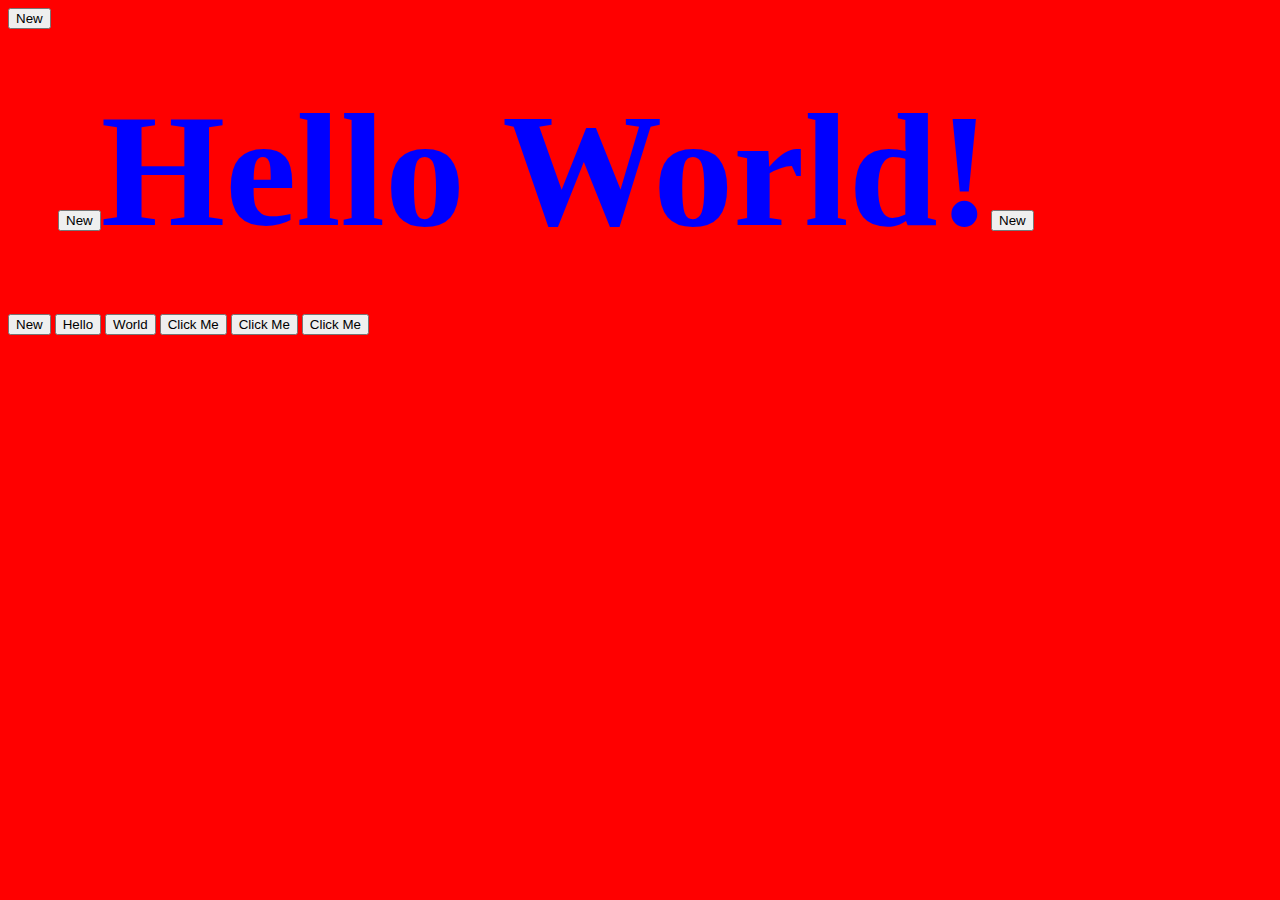
<file: jQuery/index.html>
<!DOCTYPE html>
<html lang="en">
<head>
    <meta charset="UTF-8">
    <meta name="viewport" content="width=device-width, initial-scale=1.0">
    <title>Document</title>
    <link rel="stylesheet" href="style.css"> 
</head>
<body>
    <h1>Hello</h1>
    <button >Hello</button>
    <a class="Woorld" href="https://www.google.com">
        <button type="button">World</button>
    </a>
    <button>Click Me</button>
    <button>Click Me</button>
    <button>Click Me</button>
    <script src="https://ajax.googleapis.com/ajax/libs/jquery/3.7.1/jquery.min.js"></script>
    <script src="index.js"></script>
</body>
</html>
</file>
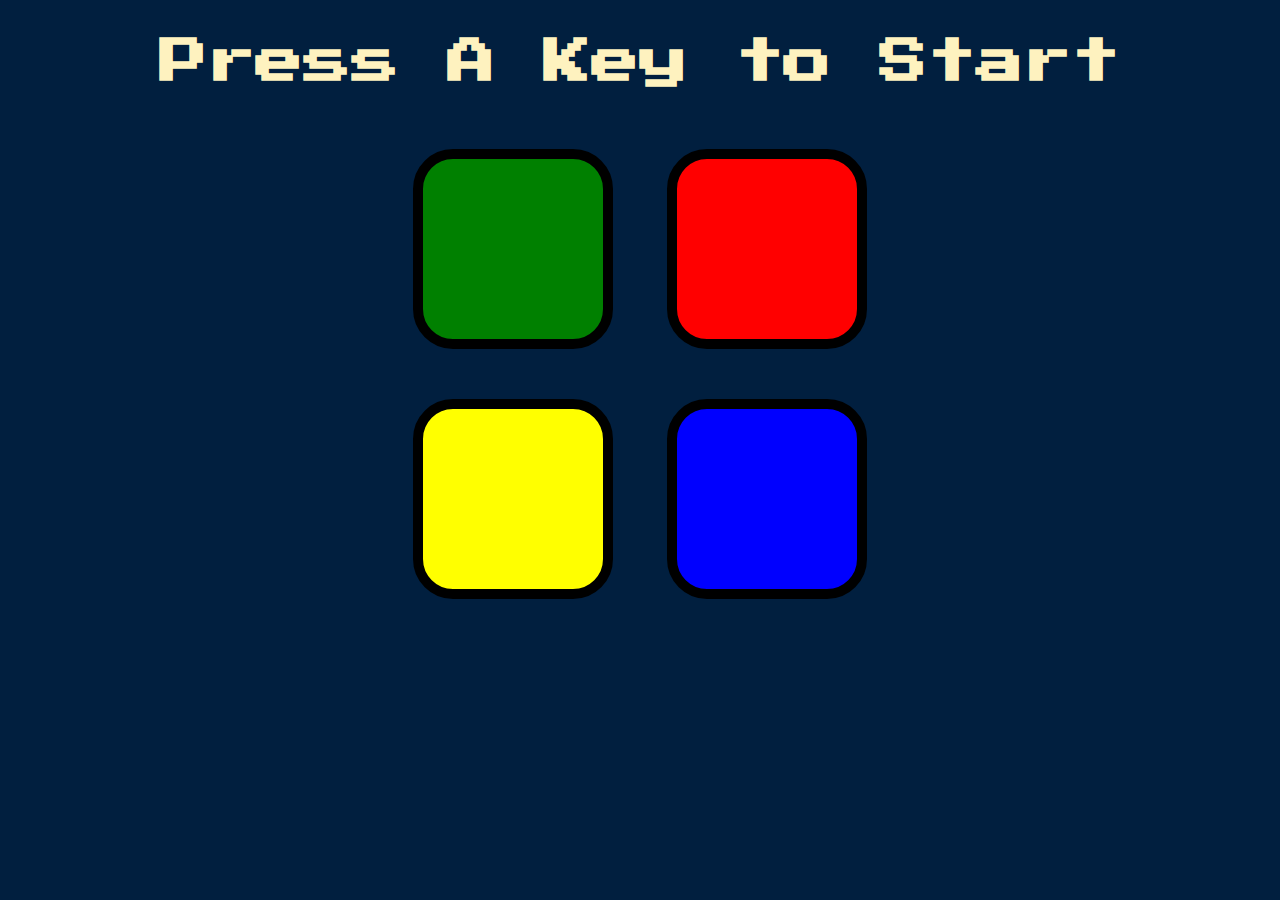
<file: The Simon Game/index.html>
<!DOCTYPE html>
<html lang="en">
<head>
    <meta charset="UTF-8">
    <meta name="viewport" content="width=device-width, initial-scale=1.0">
    <link href="https://fonts.googleapis.com/css?family=Press+Start+2P" rel="stylesheet">
    <link href="style.css" rel="stylesheet"></link>
    <title>Kripesh is cooking something.......</title>
</head>
<body>
    <h1 id="level-title">Press A Key to Start</h1>

    <div class="container">
    <button id="green" class="btn green"></button>
    <button id="red" class="btn red"></button>
    <button id="yellow" class="btn yellow"></button>
    <button id="blue" class="btn blue"></button>
    </div>

    <script src="https://ajax.googleapis.com/ajax/libs/jquery/3.7.1/jquery.min.js"></script>
    <script src="style.js"></script>
</body>
</html>
</file>
<file: jQuery/style.css>
body {
    background-color:red;
}

.big-title{
    font-family: cursive;
    color: yellow;
    font-size: 10rem;
}

.margin-50{
    margin: 50px;
    color: blue;
}

.Woorld{
   text-decoration: none;
}
</file>
<file: The Simon Game/style.css>
body{
    text-align: center;
    background-color: #011f3f;
}

.title{
    font-family: 'Press Start 2P', cursive;
    font-size: 3rem;
    margin: 3%;
    color: #FEF2BF;
}

.red{
    background-color:red;
}

.yellow{
    background-color:yellow;
}

.green{
    background-color:green;
}

.blue{
    background-color:blue;
}

.container{
    display: block;
    width: 50%;
    margin: auto;
}

.size{
    margin: 25px;
    display: inline-block;
    width:200px;
    height: 200px;
    border: 10px solid black;
    border-radius: 20%;
}

.game-over{
    background-color: red;
    opacity: 0.8;
}

.pressed{
    box-shadow: 0 0 20px white;
    background-color: grey;
}
</file>
